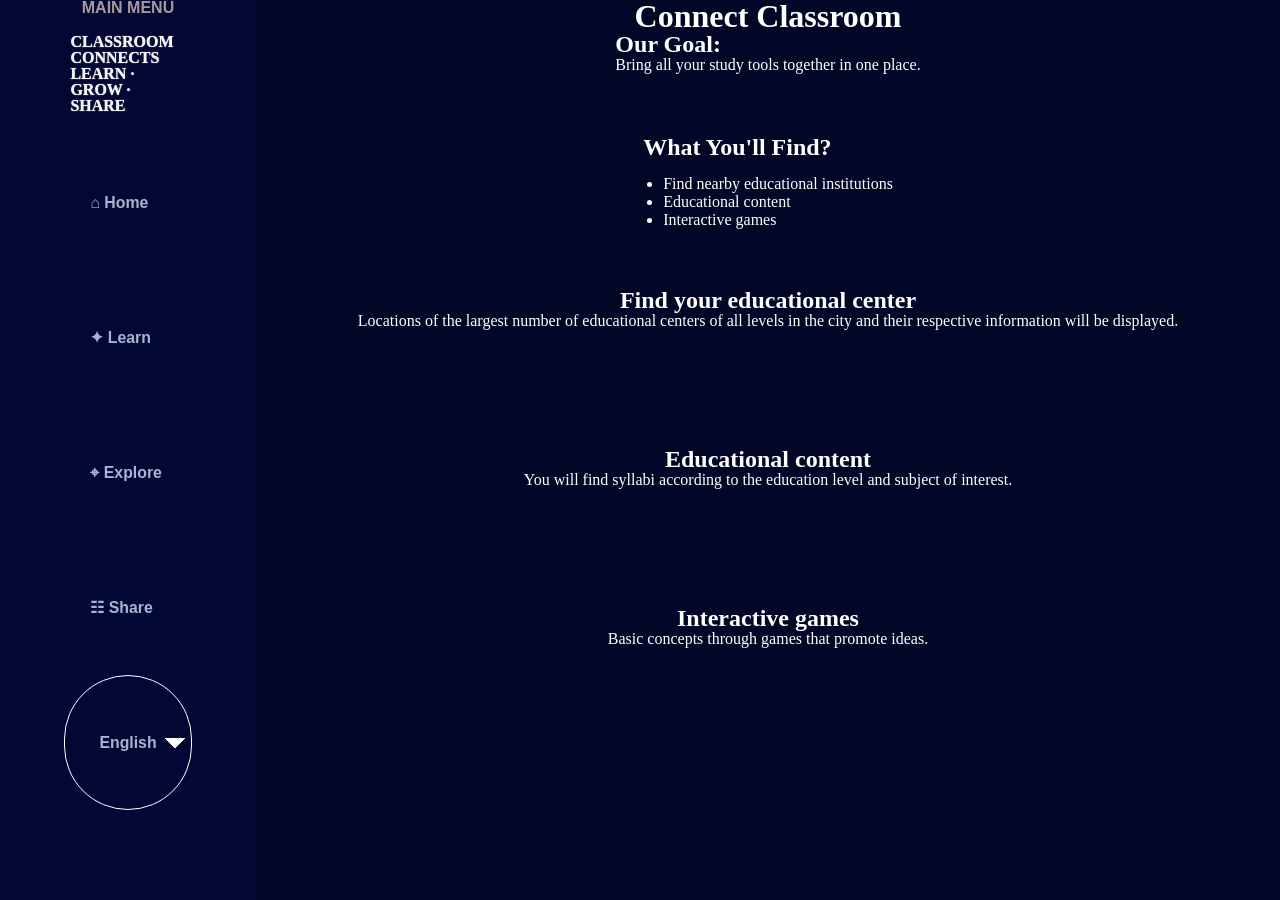
<file: Education/index.html>
<!DOCTYPE html>
<html lang="en">
<head>
    <meta charset="UTF-8">
    <meta name="viewport" content="width=device-width, initial-scale=1.0">
    <title>Aula Conecta</title>
    <link rel="icon" type="image/png" href="Sources/LogoPrototipe.png">
    <link rel="stylesheet" href="MainFolder/mainCss.css">
    <script src="Translations/languages.js" defer></script>
</head>
<body style="width: 100vw; height: 100vh">  
    <main class="div" style="width: 100%; height: 100%; flex-direction: row;">
        <!-- Menu del lado izquierdo -->
        <section class="div" style="--div-width: 20%; --div-height: 100%; 
        --div-Cwidth: 100%; --div-Cheight: 20%; --div-Cdirection: row; background-color: #020734;">
            <div class="div" style="width: 100%; height: 15%;">
                <h4 style="width: 50%; height: 25%; font-family: 'Gill Sans', Calibri, sans-serif; font-size: 0.5 rem; 
                font-weight: 800; color: #a59b9b; text-align: center;" data-language="Menu.title"> 
                    MENÚ PRINCIPAL 
                </h4> 
                <h4 class="textNeon" style="width: 75%; height: 50%; font-weight: 800; color: #f5f5f5; --neon-color: #f5f5f5; 
                font-size: 1rem; text-align: left; width: 45%; height: 15%;" data-language="Sub.title"> 
                    AULA CONECTA APRENDE · CRECE · COMPARTE 
                </h4>
            </div>  

            <!-- Botones del menu -->
            <a href="Home/index.html" target="MainScrollable"style="width: 45%; height: 15%;"> 
                <button id="btnInicio" class="buttonElegant" style="width: 100%; height: 100% ;" data-language="Home.title"> 
                    ⌂ Inicio
                </button>
            </a> 
            <a href="Learn/index.html" target="MainScrollable" style="width: 45%; height: 15%;"> 
                <button id="btnInicio" class="buttonElegant"  style="width: 100%; height: 100% ;" data-language="Learn.title">
                    ✦ Aprende
                </button>
            </a>
            <a href="Explore/index.html" target="MainScrollable" style="width: 45%; height: 15%;"> 
                <button id="btnInicio" class="buttonElegant" style="width: 100%; height: 100% ;" data-language="Explore.title"> 
                    ⌖ Explora
                </button>
            </a>
            <a href="Share/index.html" target="MainScrollable" style="width: 45%; height: 15%;"> 
                <button id="btnInicio" class="buttonElegant" style="width: 100%; height: 100% ;" data-language="Share.title"> 
                    ☷ Comparte
                </button>   
            </a>

            <!-- Selector de idioma -->
            <select id="selLanguage" class="selectElegant" style="--select-width: 50%; --select-height: 15%; 
            --select-Cwidth: 50%; --select-Cheight: 15%; text-align: center;">
                <option value="en">English</option>
                <option value="es">Español</option>
            </select>
        </section> 

        <!-- iframe para las otras paginas html -->
       <iframe name="MainScrollable" style="background-color: #020734; --iframe-width: 80%; --iframe-height: 100%;
       --iframe-Cwidth: 100%; --iframe-Cheight: 100%;" src="Home/index.html"></iframe>
    </main>
</body>
</html>
</file>
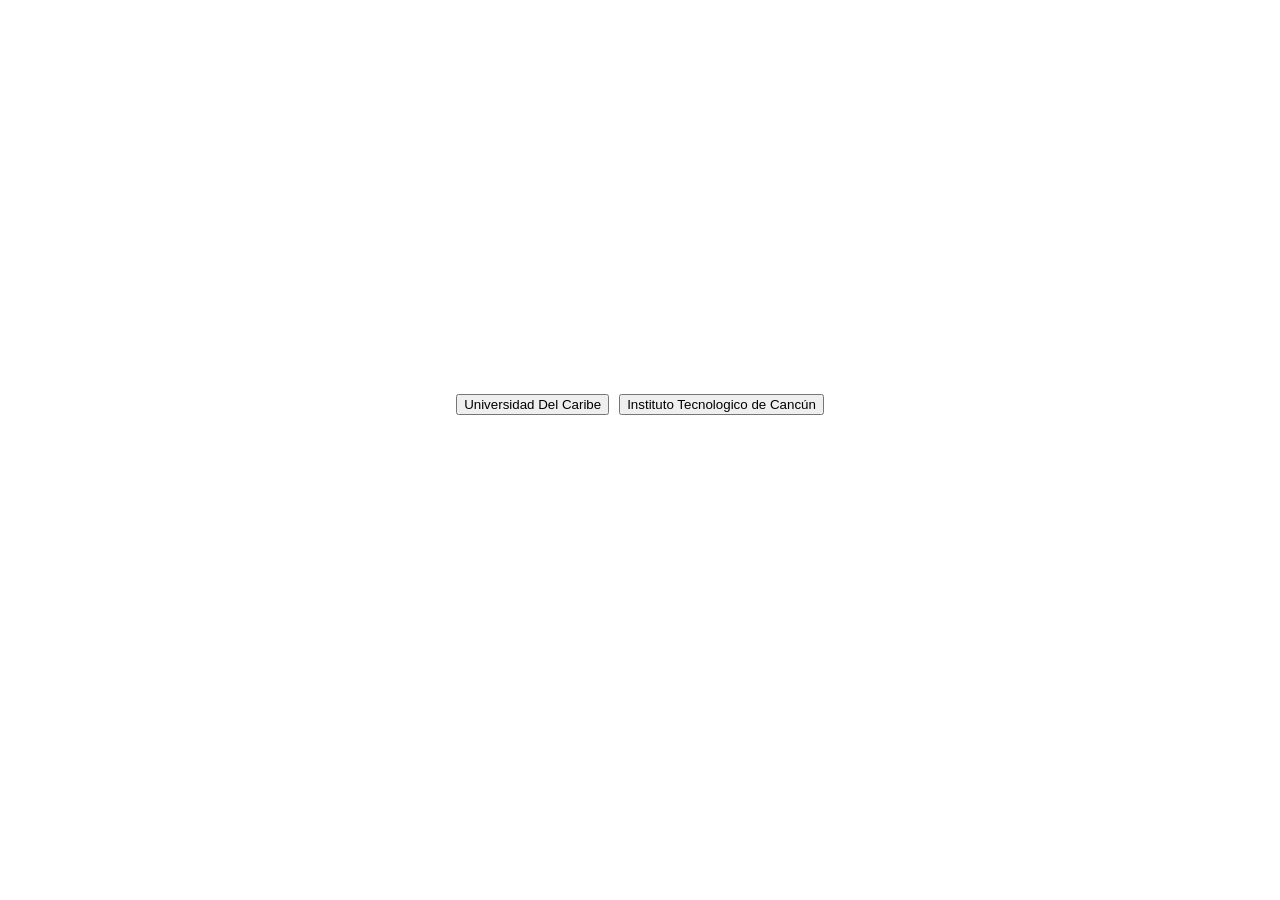
<file: Education/Explore/index.html>
<!DOCTYPE html>
<html lang="es">
<head>
    <meta charset="UTF-8">
    <meta name="viewport" content="width=device-width, initial-scale=1.0">
    <title>Document</title>
    <link rel="stylesheet" href="../MainFolder/mainCss.css">
    <script src="explore.js" defer></script>
</head>
<body class="div" style="width: 100%; height: 100vh;">
    <section style="width: 100%; height: 40%; display: flex; justify-content: center; padding: 8px; box-sizing: border-box;">

        <div style="width: 100%; height: 100%;display: flex; justify-content: center;">
            <iframe id="mapa" src="https://www.google.com/maps/embed?pb=!1m18!1m12!1m3!1d7439.527291304693!2d-86.8250200535283!3d21.20154617331177!2m3!1f0!2f0!3f0!3m2!1i1024!2i768!4f13.1!3m3!1m2!1s0x8f4c2c298cab405b%3A0xc7ce34485e9b3b8!2sUniversidad%20del%20Caribe!5e0!3m2!1ses!2smx!4v1795229391102!5m2!1ses!2smx" style="border:0; width: 70%; height: 100%; justify-items: center;" allowfullscreen="" loading="lazy" referrerpolicy="strict-origin-when-cross-origin"></iframe>

        </div>
        
        
    </section>
    
    <section style="width: 100%; height: 60%; display: flex; flex-direction: column;align-items: center; gap: 10px; color: white ;">
        <h2>instituciones educativas</h2>
        <div style="width: 90%; display:flex; flex-wrap: wrap; justify-content: center; gap: 10px;">
            <button id = "unicar" onclick="swichear('unicar')">Universidad Del Caribe</button>
            <button id = "TecNM" onclick="swichear('TecNM')">Instituto Tecnologico de Cancún</button>

        </div>
        
    </section>
    
</body>
</html>
</file>
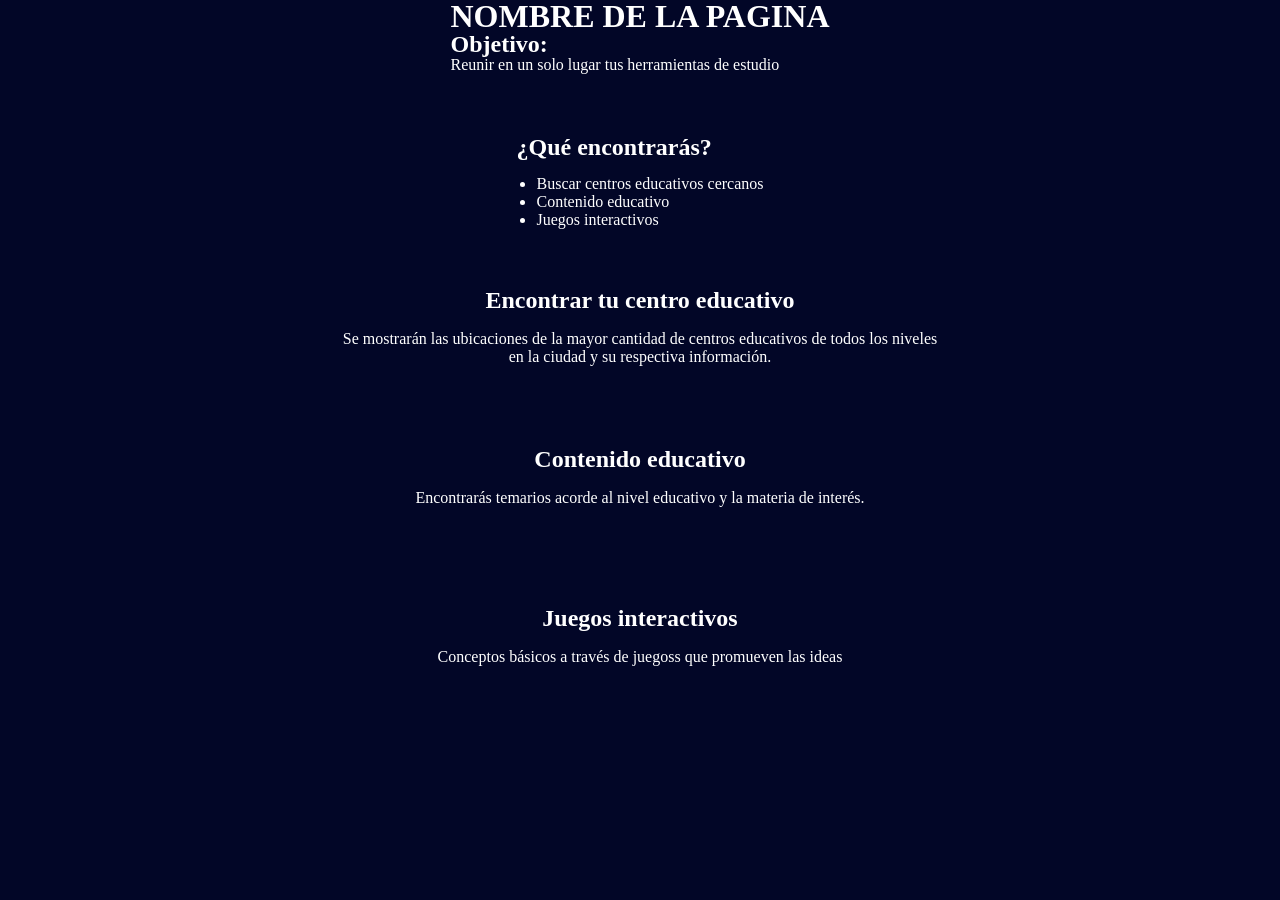
<file: Education/Home/index.html>
<!DOCTYPE html>
<html lang="es">
<head>
    <meta charset="UTF-8">
    <meta name="viewport" content="width=device-width, initial-scale=1.0">
    <title>Document</title>
    <link rel="stylesheet" href="../MainFolder/mainCss.css">
</head>
<body style="background-color: #020627; color: white;">
    <main class="div" style="width: 100%; height: 100vh;">

        <!-- Texto inicial del proyecto -->
        <div style="height: 15%;">
            <h1 style="text-align: center;" data-language="name.web">NOMBRE DE LA PAGINA</h1>
            <h2 style="text-align: left;" data-language="Home.ourGoal"> Objetivo:</h2>
            <p style="text-align: left;" data-language="Home.ourGoal.text">Reunir en un solo lugar tus herramientas de estudio</p>
        </div>

        <!-- Todo lo que queremos ofrecer resumido -->
        <div style="height: 15%; --Cwidth: 100%">
            <h2 data-language="Home.info01.title">¿Qué encontrarás?</h2>
            <ul>
                <li data-language="Home.info01.text01"> Buscar centros educativos cercanos</li>
                <li data-language="Home.info01.text02"> Contenido educativo</li>
                <li data-language="Home.info01.text03"> Juegos interactivos</li>
            </ul>
        </div>
        <div style="height: 15%;">
            <br>
            <h2 style="text-align: center;" data-language="Home.info02.title">Encontrar tu centro educativo</h2>
            <p data-language="Home.info02.description"> 
                Se mostrarán las ubicaciones de la mayor cantidad de centros educativos de todos los niveles
                en la ciudad y su respectiva información.
            </p>
            <h2 style="text-align: center;" data-language="Home.info03.title">Contenido educativo</h2>
            <p data-language="Home.info03.description">
                Encontrarás temarios acorde al nivel educativo y la materia de interés.
            </p>

            <h2 style="text-align: center;" data-language="Home.info04.title">Juegos interactivos</h2>
            <p data-language="Home.info04.description">
                Conceptos básicos a través de juegoss que promueven las ideas
            </p>
        </div>
    </main>
</body>
</html>
</file>
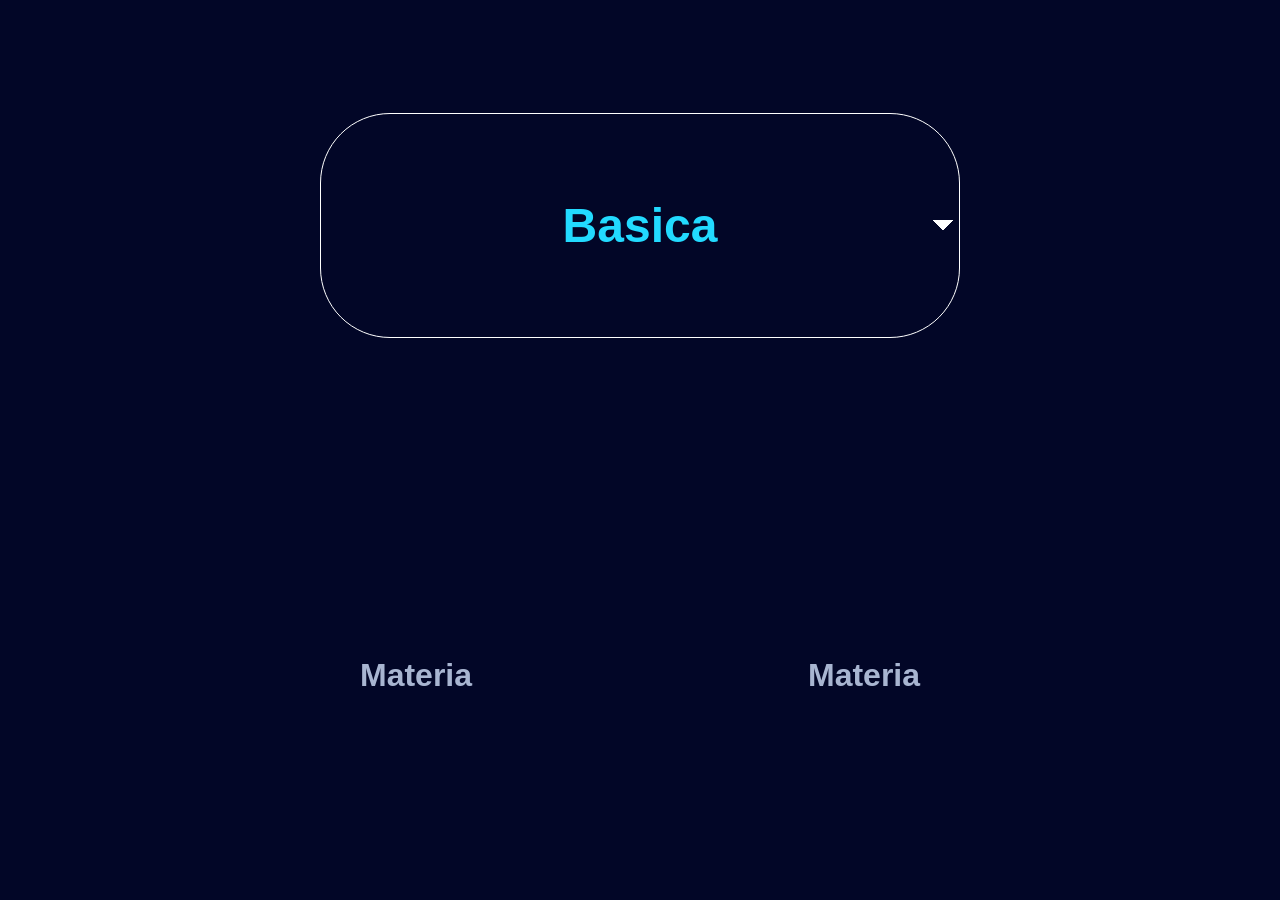
<file: Education/Learn/index.html>
<!DOCTYPE html>
<html lang="en">
<head>
    <meta charset="UTF-8">
    <meta name="viewport" content="width=device-width, initial-scale=1.0">
    <title>Document</title>
    <link rel="stylesheet" href="../MainFolder/mainCss.css">
    <script src="LearnJs.js" defer></script>
</head> 
<body style="background-color: #020627;">
    <main class="div" style="width: 100%; height: 100%;">
        <div class="div" style="--div-width: 100%; --div-height: 50%; --div-Cwidth: 100%; --div-Cheight: 20%; 
        justify-content: center;">
            <!-- Seleccion de programa o nivel educativo -->
            <select class="selectElegant" id="selEducationLevel" style="width: 50%; height: 50%;
            --font-size: 3rem; --font-Csize: 2rem; color: #22daff; text-align: center;">
                <option value="1" style="--font-size: 2rem; --font-Csize: 1rem;" data-language="LevelPicker.option01">Basica</option>
                <option value="2" style="--font-size: 2rem; --font-Csize: 1rem;" data-language="LevelPicker.option02">Primaria</option>
                <option value="3" style="--font-size: 2rem; --font-Csize: 1rem;" data-language="LevelPicker.option03">Secundaria</option>
                <option value="4" style="--font-size: 2rem; --font-Csize: 1rem;" data-language="LevelPicker.option04">Medio Superior</option>
                <option value="5" style="--font-size: 2rem; --font-Csize: 1rem;" data-language="LevelPicker.option05">Superior</option>
            </select>
        </div>

        <!-- Creacion de campos de materias (creacion rapida para hackaton)-->
        <div class="div" id="divBasicSubjects" style="--div-width: 100%; --div-height: 50%; 
        --div-Cwidth: 100%; --div-Cheight: 60%; --div-direction: row; --div-Cdirection: column; 
        justify-content: center; gap: 5%; display: flex;">
            <button class="buttonElegant" style="--btn-width: 30%; --btn-height: 40%; --btn-Cwidth: 30%; --btn-Cheight:15%; 
            --font-size: 2rem; --font-Csize: 1rem; justify-content: center;" data-language="LevelPicker.subject">
                Materia
            </button>

            <button class="buttonElegant" style="--btn-width: 30%; --btn-height: 40%; --btn-Cwidth: 30%; --btn-Cheight:15%; 
            --font-size: 2rem; --font-Csize: 1rem; justify-content: center;" data-language="LevelPicker.subject">
                Materia
            </button>
        </div>

        <div class="div" id="divPrimarySubjects" style="--div-width: 100%; --div-height: 50%; 
        --div-Cwidth: 100%; --div-Cheight: 60%; --div-direction: row; --div-Cdirection: column; 
        justify-content: center; gap: 5%; display: none;">
            <button class="buttonElegant" style="--btn-width: 30%; --btn-height: 40%; --btn-Cwidth: 30%; --btn-Cheight:15%; 
            --font-size: 2rem; --font-Csize: 1rem; justify-content: center;" data-language="LevelPicker.subject">
                Materia
            </button>
            <button class="buttonElegant" style="--btn-width: 30%; --btn-height: 40%; --btn-Cwidth: 30%; --btn-Cheight:15%; 
            --font-size: 2rem; --font-Csize: 1rem; justify-content: center;" data-language="LevelPicker.subject">
                Materia
            </button>
            <button class="buttonElegant" style="--btn-width: 30%; --btn-height: 40%; --btn-Cwidth: 30%; --btn-Cheight:15%; 
            --font-size: 2rem; --font-Csize: 1rem; justify-content: center;" data-language="LevelPicker.subject">
                Materia
            </button>
        </div>

        <div class="div" id="divLowerSecondarySubjects" style="--div-width: 100%; --div-height: 50%; 
        --div-Cwidth: 100%; --div-Cheight: 60%; --div-direction: row; --div-Cdirection: column; 
        justify-content: center; gap: 5%; display: none;">
            <button class="buttonElegant" style="--btn-width: 30%; --btn-height: 40%; --btn-Cwidth: 30%; --btn-Cheight:15%; 
            --font-size: 2rem; --font-Csize: 1rem; justify-content: center;" data-language="LevelPicker.subject">
                Materia
            </button>
            <button class="buttonElegant" style="--btn-width: 30%; --btn-height: 40%; --btn-Cwidth: 30%; --btn-Cheight:15%; 
            --font-size: 2rem; --font-Csize: 1rem; justify-content: center;" data-language="LevelPicker.subject">
                Materia
            </button>
            <button class="buttonElegant" style="--btn-width: 30%; --btn-height: 40%; --btn-Cwidth: 30%; --btn-Cheight:15%; 
            --font-size: 2rem; --font-Csize: 1rem; justify-content: center;" data-language="LevelPicker.subject">
                Materia
            </button>
            <button class="buttonElegant" style="--btn-width: 30%; --btn-height: 40%; --btn-Cwidth: 30%; --btn-Cheight:15%; 
            --font-size: 2rem; --font-Csize: 1rem; justify-content: center;" data-language="LevelPicker.subject">
                Materia
            </button>
        </div>

        <div class="div" id="divUpperSecondarySubjects" style="--div-width: 100%; --div-height: 50%; 
        --div-Cwidth: 100%; --div-Cheight: 60%; --div-direction: row; --div-Cdirection: column; 
        justify-content: center; gap: 5%; display: none;">
            <button class="buttonElegant" style="--btn-width: 30%; --btn-height: 40%; --btn-Cwidth: 30%; --btn-Cheight:15%; 
            --font-size: 2rem; --font-Csize: 1rem; justify-content: center;" onclick="sendSubject('Maths')" 
            data-language="LevelPicker.subject.mathematics">
                Matematicas
            </button>
        </div>

        <div class="div" id="divHigherEducationSubjects" style="--div-width: 100%; --div-height: 50%; 
        --div-Cwidth: 100%; --div-Cheight: 60%; --div-direction: row; --div-Cdirection: column; 
        justify-content: center; gap: 5%; display: none;">
            <button class="buttonElegant" style="--btn-width: 30%; --btn-height: 40%; --btn-Cwidth: 30%; --btn-Cheight:15%; 
            --font-size: 2rem; --font-Csize: 1rem; justify-content: center;" data-language="LevelPicker.subject">
                Materia
            </button>
            <button class="buttonElegant" style="--btn-width: 30%; --btn-height: 40%; --btn-Cwidth: 30%; --btn-Cheight:15%; 
            --font-size: 2rem; --font-Csize: 1rem; justify-content: center;" data-language="LevelPicker.subject">
                Materia
            </button>
            <button class="buttonElegant" style="--btn-width: 30%; --btn-height: 40%; --btn-Cwidth: 30%; --btn-Cheight:15%; 
            --font-size: 2rem; --font-Csize: 1rem; justify-content: center;" data-language="LevelPicker.subject">
                Materia
            </button>
            <button class="buttonElegant" style="--btn-width: 30%; --btn-height: 40%; --btn-Cwidth: 30%; --btn-Cheight:15%; 
            --font-size: 2rem; --font-Csize: 1rem; justify-content: center;" data-language="LevelPicker.subject">
                Materia
            </button>
            <button class="buttonElegant" style="--btn-width: 30%; --btn-height: 40%; --btn-Cwidth: 30%; --btn-Cheight:15%; 
            --font-size: 2rem; --font-Csize: 1rem; justify-content: center;" data-language="LevelPicker.subject">
                Materia
            </button>
            <button class="buttonElegant" style="--btn-width: 30%; --btn-height: 40%; --btn-Cwidth: 30%; --btn-Cheight:15%; 
            --font-size: 2rem; --font-Csize: 1rem; justify-content: center;" data-language="LevelPicker.subject">
                Materia
            </button>
            <button class="buttonElegant" style="--btn-width: 30%; --btn-height: 40%; --btn-Cwidth: 30%; --btn-Cheight:15%; 
            --font-size: 2rem; --font-Csize: 1rem; justify-content: center;" data-language="LevelPicker.subject">
                Materia
            </button>
        </div>
    </main>
</body>
</html>
</file>
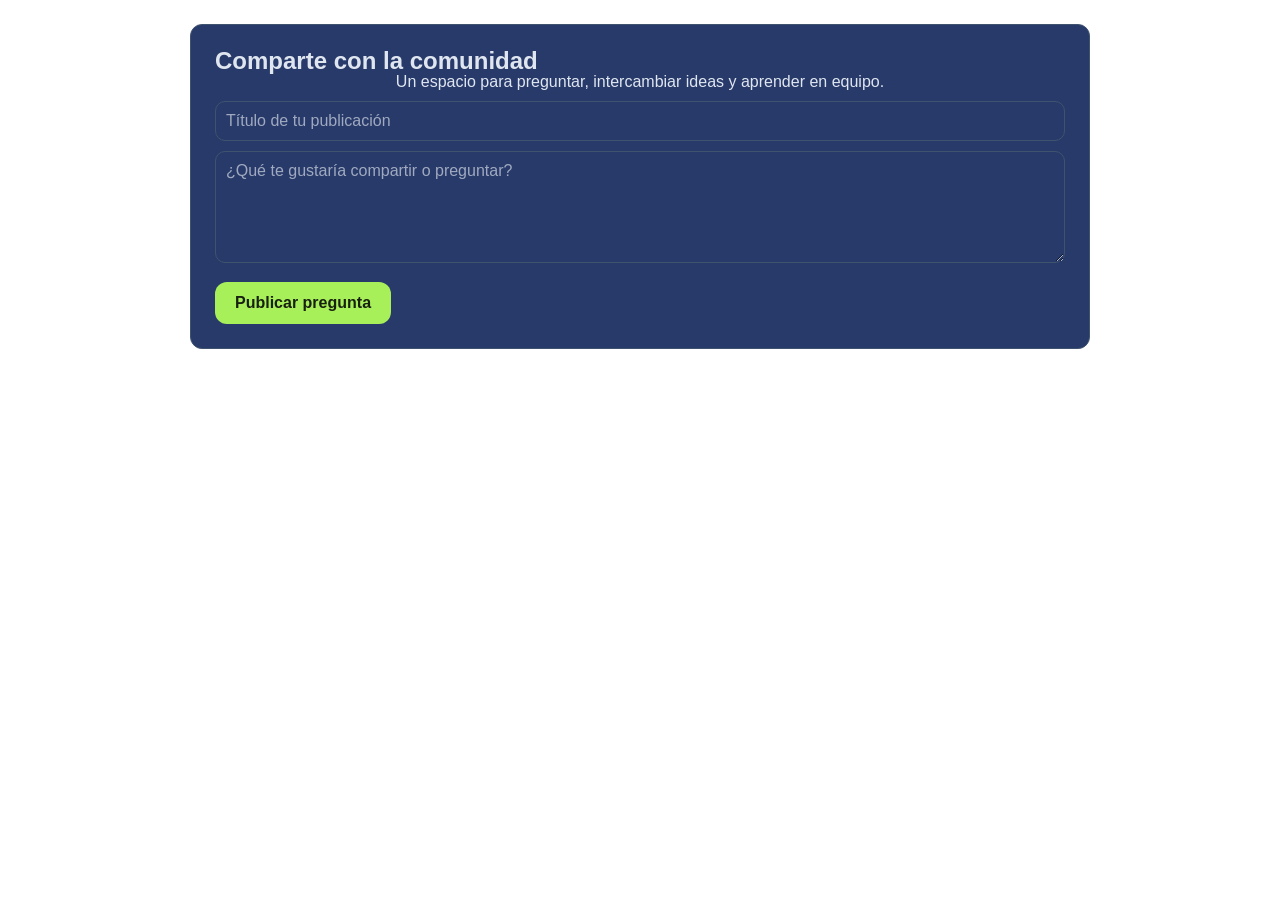
<file: Education/Share/index.html>
<!DOCTYPE html>
<html lang="es">
<head>
  <meta charset="UTF-8" />
  <meta name="viewport" content="width=device-width, initial-scale=1" />
  <title>Aula Conecta - Comparte</title>
  <link rel="stylesheet" href="../MainFolder/mainCss.css" />
  <style>
    :root {
      --div-background-color: #273a6a;
      --border: 1px solid #40536e;
    }
    .panel {
      width: var(--panel-width, min(900px, 92vw));
      margin: 24px auto;
      padding: 24px;
      box-sizing: border-box;
      background: var(--div-background-color);
      border: var(--border);
      border-radius: 12px;
      color: #e0e6f0;
      font-family: Arial, sans-serif;
    }
    .field {
      background-color: var(--div-background-color);
      border: var(--border);
      color: #e0e6f0;
      padding: 10px;
      border-radius: 10px;
      font-size: 1rem;
      width: 100%;
      box-sizing: border-box;
      font-family: inherit;
      margin-top: 10px;
      resize: vertical;
    }
    .field::placeholder {
      color: #a0a9bf;
    }
    .btn {
      background-color: #a8f05a;
      color: #18210f;
      border: none;
      border-radius: 12px;
      padding: 12px 20px;
      font-weight: bold;
      cursor: pointer;
      margin-top: 15px;
      font-family: inherit;
      font-size: 1rem;
      transition: background-color 0.3s ease;
    }
    .btn:hover {
      background-color: #92cb4a;
    }
    .post {
      background-color: #1a2a52;
      border-radius: 10px;
      padding: 15px 18px;
      margin-top: 20px;
      box-shadow: inset 0 0 5px #a8f05a33;
      color: #f0f5fc;
      font-family: Arial, sans-serif;
    }
    .post-head {
      display: flex;
      gap: 12px;
      align-items: center;
    }
    .avatar {
      background-color: #a8f05a;
      border-radius: 50%;
      width: 34px;
      height: 34px;
      display: grid;
      place-items: center;
      font-weight: 800;
      color: #18210f;
      font-family: Arial, sans-serif;
    }
    .post-head strong {
      font-weight: 700;
      font-size: 14px;
    }
    .post-head small {
      font-size: 12px;
      color: #84a1c1;
    }
    .post p {
      margin-top: 8px;
      font-size: 14px;
      color: #c8d0e7;
      line-height: 1.3;
    }
  </style>
</head>
<body>
  <section class="panel" id="community">
    <div class="section-head" style="margin-top:0">
      <div>
        <h2>Comparte con la comunidad</h2>
        <p>Un espacio para preguntar, intercambiar ideas y aprender en equipo.</p>
      </div>
    </div>
    <form class="post-form" id="postForm">
      <input class="field" id="postTitle" type="text" placeholder="Título de tu publicación" required />
      <textarea class="field" id="postBody" placeholder="¿Qué te gustaría compartir o preguntar?" required rows="5"></textarea>
      <div><button class="btn" type="submit">Publicar pregunta</button></div>
    </form>
    <div id="posts"></div>
  </section>

  <script>
    const postForm = document.getElementById('postForm');
    const postsContainer = document.getElementById('posts');

    postForm.addEventListener('submit', e => {
      e.preventDefault();

      const title = document.getElementById('postTitle').value.trim();
      const body = document.getElementById('postBody').value.trim();

      if (!title || !body) return;

      const post = document.createElement('article');
      post.className = 'post';
      post.innerHTML = `
        <div class="post-head">
          <div class="avatar">T</div>
          <div>
            <strong>Tu publicación</strong><br>
            <small>Comunidad · Ahora</small>
          </div>
        </div>
        <p><strong>${escapeHtml(title)}</strong><br>${escapeHtml(body)}</p>
      `;

      postsContainer.prepend(post);
      postForm.reset();
    });

    function escapeHtml(text) {
      return text.replace(/[&<>"']/g, c => (
        {'&':'&amp;', '<':'&lt;', '>':'&gt;', '"':'&quot;', "'": '&#39;'}[c]
      ));
    }
  </script>
</body>
</html>
</file>
<file: Education/MainFolder/mainCss.css>
/* [    Main    ] */
html {
    width: 100vw;
    height: 100vh;
}

body {
    width: 100vw;
    height: 100vh;
    margin: 0px;

    overflow-x: hidden;
}

span {
    font-size: var(--span-size, 1rem);
}

h1, h2, h3, h4, h5, h6 {
    margin: 0;
    padding: 0;
    line-height: 1;
}

ul {
    padding-left: 20px;
}

a {
    width: var(--width, auto);
    height: var(--height, auto);

    text-decoration: none;
}

iframe {
    border-width: 0px 0px 0px 0px;
    border-color: transparent;
    width: var(--iframe-width, 100px);
    height: var(--iframe-height, 100px);
}

p {
    margin: 0px;

    width: var(--width, 100%);
    height: var(--height, 100%);
    text-align: var(--text-align, center);
    font-size: var(--p-size, 1rem);
    white-space: pre-line;
}

svg {
    width: var(--width, 100px);
    height: var(--height, 100px);

    transform: translate(var(--transform-x, 0px), var(--transform-y, 0px));
}

option {
    font-size: var(--font-size,auto);
}

/*  [[[     BUTTONS     ]]]*/

/*  BUTTONS STYLES  */
.buttonText {
    appearance: none;

    background-color: var(--background-color, transparent);
    color: var(--color, #000000);
    border: none;
    border-radius: 10%;
    width: var(--btn-width, 100px);
    height: var(--btn-height, 50px);

    font-family: Arial, sans-serif;
    font-size: var(--font-size, 1rem);
    font-weight: bold;

    cursor: pointer;

    transition:
        background-color 1s ease-out,
        color 1s ease-out,
        transform 3s ease-out;
}

.buttonBorderLines {
    appearance: none;

    background-color: var(--background-color, transparent);
    color: var(--color, #000000);

    border-width: var(--border-width, 2px 2px 2px 2px);
    border-style: var(--border-style, solid);
    border-color: var(--border-color, #000000);
    border-radius: 5%;

    width: var(--btn-width, 100px);
    height: var(--btn-height, 50px);

    font-family: Arial, sans-serif;
    font-size: var(--font-size, 1rem);
    font-weight: normal;

    cursor: pointer;

    transition:
        background-color 1s ease-out,
        color 1s ease-out,
        transform 3s ease-out;
}


.buttonElegant {
    appearance: none;

    width: var(--btn-width,50%);
    height: var(--btn-height,50%);

    background-color: var(--btn-background, transparent);
    color: var(--btn-color, #A8B5D1);

    border: none;
    border-radius: var(--btn-radius, 70px);

    font-family: Arial, sans-serif;
    font-size: var(--font-size, 0.99rem);
    font-weight: var(--font-weight, bold);
    text-align: left;

    display: flex;
    align-items: center;
    gap: 20px;

    padding: 18px 20px;

    cursor: pointer;

    transition:
        background-color 0.25s ease,
        color 0.25s ease,
        transform 0.2s ease;
}

/* Cuando pasamos el cursor */
.buttonElegant:hover {
    background-color: #19251F;
    color: #c2f33b;
}

/* Cuando presionamos el botón */
.buttonElegant:active {
    transform: scale(0.97);
}

/* Cuando el apartado está seleccionado */
.buttonElegant.active {
    background-color: #1B2926;
    color: #c2f33b;
}



/*  BUTTON HOVERS   */
.hoverColor:hover {
    color: var(--hover-color, var(--color, #000000));
}

.hoverBackgroundColor:hover {
    background-color: var(--hoverBackground-color, var(--background-color, transparent));
}

/*  BUTTON ACTIVE   */
.ActiveScale:active {
    transform: scale(var(--scale-to, 0));
}

/*  [[[     SELECTS     ]]]*/
.selectText {
    appearance: none;

    width: var(--width, 100%);
    height: var(--height, 50%);

    background-image: url("Arrow.png");
    background-repeat: no-repeat;
    background-position: right center;
    background-color: var(--background-color, transparent);
    color: var(--color, #000000);

    font-family: Arial, sans-serif;
    font-size: var(--font-size, 1rem);
    font-weight: normal;

    border: none;
    text-align: center;
}

.selectBorderLines {
    appearance: none;

    width: var(--width, 100%);
    height: var(--height, 50%);

    background-image: url("Arrow.png");
    background-repeat: no-repeat;
    background-position: right center;
    background-color: var(--background-color, transparent);
    color: var(--color, #000000);

    border-width: var(--border-width, 2px 2px 2px 2px);
    border-style: var(--border-style, solid);
    border-color: var(--border-color, #000000);
    border-radius: var(--border-radius, 5%);

    font-family: Arial, sans-serif;
    font-size: var(--font-size, 1rem);
    font-weight: normal;

    text-align: center;
}

.selectElegant {
    appearance: none;

    width: var(--select-width,50%);
    height: var(--select-height,50%);

    background-image: url("ArrowDownWhite.png");
    background-repeat: no-repeat;
    background-position: right center;
    background-color: var(--btn-background, transparent);
    color: var(--btn-color, #A8B5D1);

    border-color: #ffffff;
    border-radius: var(--btn-radius, 70px);

    font-family: Arial, sans-serif;
    font-size: var(--font-size, 0.99rem);
    font-weight: var(--font-weight, bold);
    text-align: left;

    display: flex;
    align-items: center;
    gap: 20px;

    padding: 18px 20px;

    cursor: pointer;

    transition:
        background-color 0.25s ease,
        color 0.25s ease,
        transform 0.2s ease;
}

/*  [[[     TEXTS       ]]]*/
.textText {
    appearance: none;

    width: var(--width, 100%);
    height: var(--height, 50%);
    resize: none;

    background-color: var(--background-color, transparent);
    color: var(--color, #000000);

    font-family: Arial, sans-serif;
    font-size: var(--font-size, 1rem);
    font-weight: normal;

    border: none;
    text-align: center;
}

/*  [[[     DIVS        ]]]*/
.div {
    display: flex;
    flex-direction: var(--div-direction, column);
    flex-wrap: var(--div-wrap, wrap);

    width: var(--div-width, 200px);
    height: var(--div-height, auto);

    background-color: var(--div-background-color, transparent);

    align-items: var(--div-alignItems, center);
    justify-content: var(--div-justifyContent, none);

    overflow-y: var(--overflow-y, hidden);
    overflow-x: hidden;
}


/*  [[[     TABLES      ]]]*/
.tableStyle01 {
    width: var(--table-width, 100%);
    height: var(--table-height, 100%);

    table-layout: fixed;

    border: var(--border, 1px solid black);
    border-collapse: collapse;
    border-spacing: 0;
    background-color: var(--background-color, transparent);

    font-family: Arial;
}

.tableStyle01 th {
    width: calc(100% / var(--columns, 1));
    background-color: var(--th-background-color, --background-color);
    color: blueviolet;

    border: var(--th-border, var(--border, 1px solid black));
    border-left: none;
    border-right: none;

    padding: var(--th-padding, var(--padding, none));

    font-family: Courier;
    font-size: 2rem;
    font-weight: 600;
}

.tableStyle01 td {
    background-color: var(--td-background-color, --background-color);
    color: var(--color, black);

    border: var(--td-border, var(--border, 1px solid black));

    padding: var(--td-padding, var(--padding, none));

    font-family: monospace;
    font-size: 1.2rem;
    font-weight: 300;
    text-align: left;
}

/*  [[[     SPANS      ]]]*/
.spanStyle01 {
    box-sizing: border-box;
    width: 150px;
    height: 50px;

    background: #6ca372;
    border-radius: 50px;

    align-content: center;
    text-align: left;
    padding-left: 5%;

    font-family: Arial, Helvetica, sans-serif;
    font-weight: 700;
    font-size: 1rem;
    
    color: #ffffff;
}

/*  [[[     EXTRAS     ]]]*/
.textNeon {
    text-shadow: 0px 0px 1px var(--neon-color, black);
}

.shadow {
    box-shadow: var(--shadow, 0px 5px 5px rgba(0, 0, 0, 0.5));
}

@media (max-aspect-ratio: 1/1) {
    html {
        width: 100vw;
        height: 100vh;
    }

    body {
        width: 100vw;
        height: 100vh;
        margin: 0px;

        overflow-x: hidden;
    }

    span {
        font-size: var(--span-size, 1rem);
        text-align: center;
    }

    h1, h2, h3, h4, h5, h6 {
        margin: 0;
        padding: 0;
        line-height: 1; /* Opcional, pero recomendado si quieres espacio ajustado */
    }

    ul {
        padding-left: 20px;
    }

    a {
        width: var(--Cwidth, auto);
        height: var(--Cheight, auto);

        text-decoration: none;
    }

    iframe {
        border-width: 0px 0px 0px 0px;
        border-color: transparent;
        width: var(--iframe-Cwidth, 100px);
        height: var(--iframe-Cheight, 100px);
    }

    p {
        margin: 0px;

        width: var(--Cwidth, 100%);
        height: var(--Cheight, 100%);
        text-align: var(--text-align, center);
        font-size: var(--p-size, 1rem);
    }
    
    svg {
        width: var(--Cwidth, var(--width, 100px));
        height: var(--Cheight, var(--height, 100px));

        transform: translate(var(--Ctransform-x, 0px), var(--Ctransform-y, 0px));
    }

    option {
        font-size: var(--font-Csize,auto);
    }

    /*  [[[     BUTTONS     ]]]*/

    /*  BUTTONS STYLES  */
    .buttonText {
        appearance: none;

        background-color: var(--background-color, transparent);
        color: var(--color, #000000);
        border: none;
        border-radius: 10%;
        width: var(--btn-Cwidth, 50px);
        height: var(--btn-Cheight, 100px);
        max-width: 100%;
        max-height: 100%;

        font-family: Arial, sans-serif;
        font-size: var(--font-size, 1rem);
        font-weight: bold;

        cursor: pointer;

        transition:
            background-color 1s ease-out,
            color 1s ease-out,
            transform 3s ease-out;
    }

    .buttonBorderLines {
        appearance: none;

        background-color: var(--background-color, transparent);
        color: var(--color, #000000);

        border-width: var(--border-width, 2px 2px 2px 2px);
        border-style: var(--border-style, solid);
        border-color: var(--border-color, #000000);
        border-radius: 5%;

        width: var(--btn-Cwidth, 50px);
        height: var(--btn-Cheight, 100px);
        max-width: 100%;
        max-height: 100%;

        font-family: Arial, sans-serif;
        font-size: var(--font-size, 1rem);
        font-weight: normal;

        cursor: pointer;

        transition:
            background-color 1s ease-out,
            color 1s ease-out,
            transform 3s ease-out;
    }

    .buttonElegant {
        appearance: none;

        width: var(--btn-Cwidth,50%);
        height: var(--btn-Cheight,50%);

        background-color: var(--btn-background, transparent);
        color: var(--btn-color, #A8B5D1);

        border: none;
        border-radius: var(--btn-radius, 70px);

        font-family: Arial, sans-serif;
        font-size: var(--font-Csize, 0.99rem);
        font-weight: var(--font-weight, bold);
        text-align: left;

        display: flex;
        align-items: center;
        gap: 20px;

        padding: 18px 20px;

        cursor: pointer;

        transition:
            background-color 0.25s ease,
            color 0.25s ease,
            transform 0.2s ease;
    }

    /*  BUTTON HOVERS   */
    .hoverColor:hover {
        color: var(--hover-color, var(--color, #000000));
    }

    .hoverBackgroundColor:hover {
        background-color: var(--hoverBackground-color, var(--background-color, transparent));
    }

    /*  BUTTON ACTIVE   */
    .ActiveScale:active {
        transform: scale(var(--scale-to, 0));
    }

    /*  [[[     SELECTS     ]]]*/
    .selectText {
        appearance: none;

        height: var(--Cheight, 100px);
        width: var(--Cwidth, 50px);
        max-width: 100%;
        max-height: 100%;

        background-image: url("Arrow.png");
        background-repeat: no-repeat;
        background-position: right center;
        background-color: var(--background-color, transparent);
        color: var(--color, #000000);

        font-family: Arial, sans-serif;
        font-size: var(--font-size, 1rem);
        font-weight: normal;

        border: none;
        text-align: center;
    }

    .selectBorderLines {
        appearance: none;

        height: calc(var(--Cheight, 100px) / 2);
        width: calc(var(--Cwidth, 50px) * 2);
        max-width: 100%;
        max-height: 100%;

        background-color: var(--background-color, transparent);
        color: var(--color, #000000);

        border-width: var(--border-width, 2px 2px 2px 2px);
        border-style: var(--border-style, solid);
        border-color: var(--border-color, #000000);
        border-radius: var(--border-radius, 5%);

        font-family: Arial, sans-serif;
        font-size: var(--font-size, 1rem);
        font-weight: normal;

        text-align: center;
    }

    .selectElegant {
        appearance: none;

        width: var(--select-Cwidth,50%);
        height: var(--select-Cwidth,50%);

        background-image: url("ArrowDownWhite.png");
        background-repeat: no-repeat;
        background-position: right center;
        background-color: var(--btn-background, transparent);
        color: var(--btn-color, #A8B5D1);

        border-color: #ffffff;
        border-radius: var(--btn-radius, 70px);

        font-family: Arial, sans-serif;
        font-size: var(--font-Csize, 0.99rem);
        font-weight: var(--font-weight, bold);
        text-align: left;

        display: flex;
        align-items: center;
        gap: 20px;

        padding: 18px 20px;

        cursor: pointer;

        transition:
            background-color 0.25s ease,
            color 0.25s ease,
            transform 0.2s ease;
    }

    /*  [[[     TEXTS       ]]]*/
    .textText {
        appearance: none;

        width: var(--Cwidth, 100%);
        height: var(--Cheight, 50%);
        resize: none;

        background-color: var(--background-color, transparent);
        color: var(--color, #000000);

        font-family: Arial, sans-serif;
        font-size: var(--font-size, 1rem);
        font-weight: normal;

        border: none;
        text-align: center;
    }

    /*  [[[     DIVS        ]]]*/
    .div {
        display: flex;
        flex-direction: var(--div-Cdirection, column);
        flex-wrap: var(--div-wrap, wrap);

        width: var(--div-Cwidth, 200px);
        height: var(--div-Cheight, auto); 

        align-items: var(--div-alignItems, center);
        justify-content: var(--div-justifyContent, none);

        overflow-y: var(--Coverflow-y, hidden);
        overflow-x: hidden;
    }

    /*  [[[     TABLES      ]]]*/
    .tableStyle01 {
        width: var(--table-width, 100%);
        height: var(--table-height, 100%);

        table-layout: fixed;

        border: var(--border, 1px solid black);
        border-collapse: collapse;
        border-spacing: 0;
        background-color: var(--background-color, transparent);

        font-family: Arial;
    }

    .tableStyle01 th {
        width: calc(100% / var(--columns, 1));
        background-color: var(--th-background-color, --background-color);
        color: blueviolet;

        border: var(--th-border, var(--border, 1px solid black));
        border-left: none;
        border-right: none;

        padding: var(--th-padding, var(--padding, none));

        font-family: Courier;
        font-size: 2rem;
        font-weight: 600;
    }

    .tableStyle01 td {
        background-color: var(--td-background-color, --background-color);
        color: var(--color, black);

        border: var(--td-border, var(--border, 1px solid black));

        padding: var(--td-padding, var(--padding, none));

        font-family: monospace;
        font-size: 1.2rem;
        font-weight: 300;
        text-align: left;
    }

    /*  [[[     TEXT CLASSES      ]]]*/
    .textNeon {
        text-shadow: 0px 0px 1px var(--neon-color, black);
    }

    .shadow {
        box-shadow: var(--shadow, 0px 5px 5px rgba(0, 0, 0, 0.5));
    }
}

.movingColors {
    background: linear-gradient(90deg, #555555, #adadad, #939493, #525252);
    background-size: 200% 100%;
    background-repeat: repeat;
    animation: moveRight 5s linear infinite;
}

@keyframes moveRight {
    0% {
        background-position: 0% 0%;
    }

    50% {
        background-position: 100% 0%;
    }

    100% {
        background-position: 200% 0%;
    }
}
</file>
